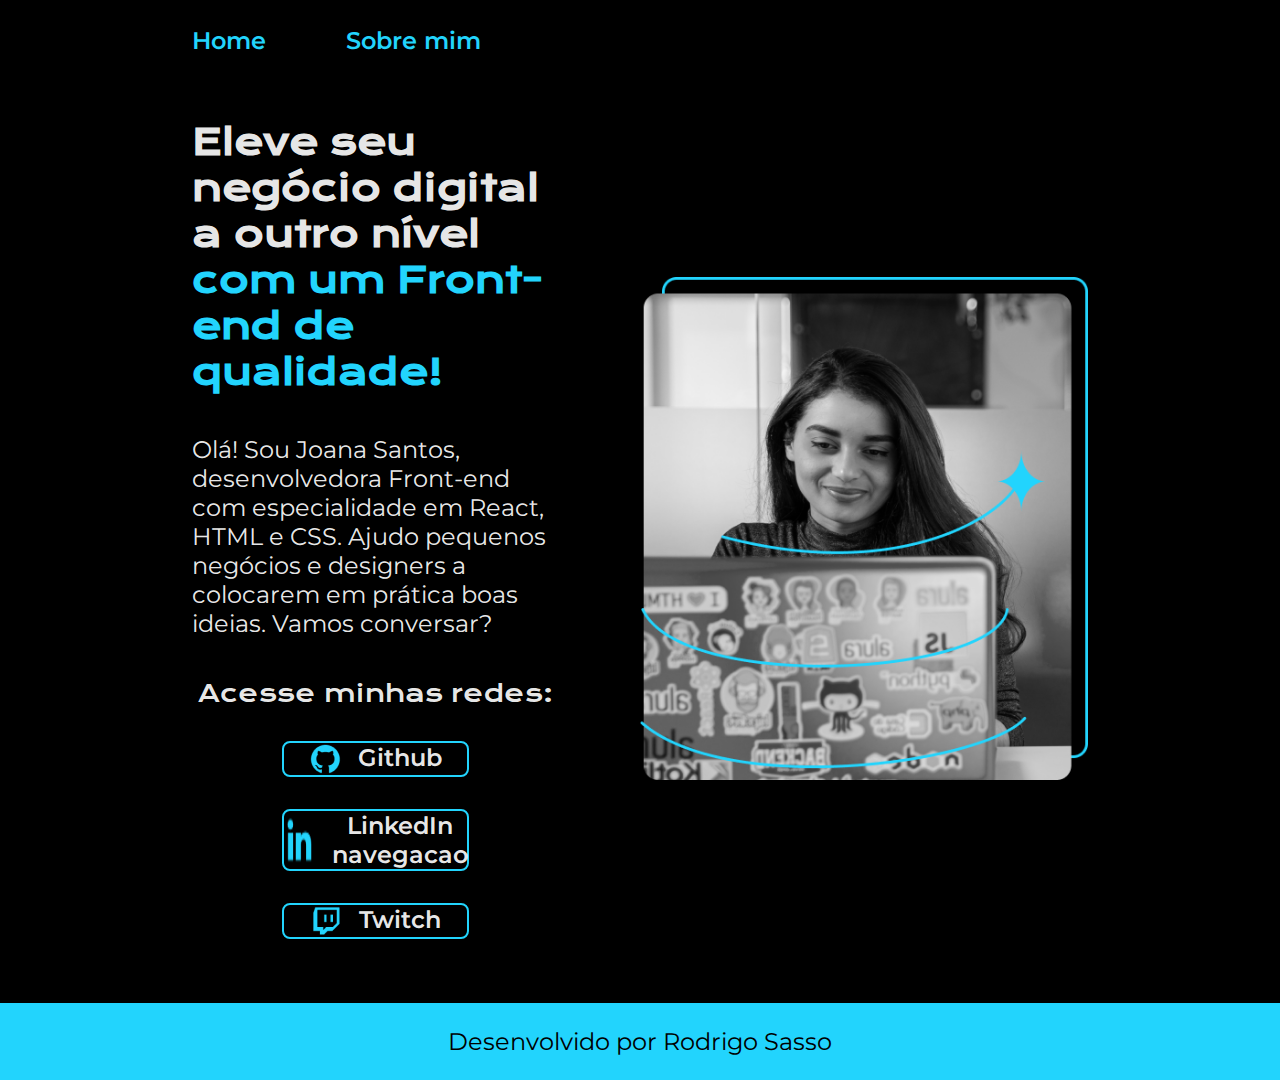
<file: index.html>
<!DOCTYPE html>
<html lang="pt-BR">
<head>
    <meta charset="UTF-8">
    <meta http-equiv="X-UA-Compatible" content="IE=edge">
    <meta name="viewport" content="width=device-width, initial-scale=1.0">
    <title>Portfolio</title>
</head>
<link rel="stylesheet" href="styles/style.css">
<body>
    <header class="cabecalho">
        <nav class="cabecalho__menu">
            <a class="cabecalho__menu__link" href="index.html">Home</a>
            <a class="cabecalho__menu__link" href="about.html">Sobre mim</a>
        </nav>
    </header>
    <main class="apresentacao">
        <section class="apresentacao__conteudo">
            <h1 class="apresentacao__conteudo__titulo">Eleve seu negócio digital a outro nível <strong class="titulo-destaque">com um Front-end de qualidade!</strong></h1>
            <p class="apresentacao__conteudo__texto">Olá! Sou Joana Santos, desenvolvedora Front-end com especialidade em React, HTML e CSS. Ajudo pequenos negócios e designers a colocarem em prática boas ideias. Vamos conversar?</p>
            <div class="apresentacao__links">
                <h2 class="apresentacao__links__subtitulo">Acesse minhas redes:</h2>
                <a class="apresentacao__links__navegacao" href="https://github.com/">
                    <img src="assets/github.png" alt="">
                    Github
                </a>
                <a class="apresentacao__links__navegacao" href="https://www.linkedin.com/in/rodrigo-sasso-8a7983144/">
                    <img src="assets/linkedin.png" alt="">
                    LinkedIn
                navegacao
                <a class="apresentacao__links__navegacao" href="https://www.twitch.tv/cnotbusch/videos">
                    <img src="assets/twitch.png" alt="">
                    Twitch
                </a>
            </div>
        </section>
        <img class="apresentacao__imagem" src="assets/Imagem.png" alt="Joana Santos programando">
    </main>
    <footer class="rodape">
        <p>Desenvolvido por Rodrigo Sasso</p>
    </footer>
</body>
</html>
</file>
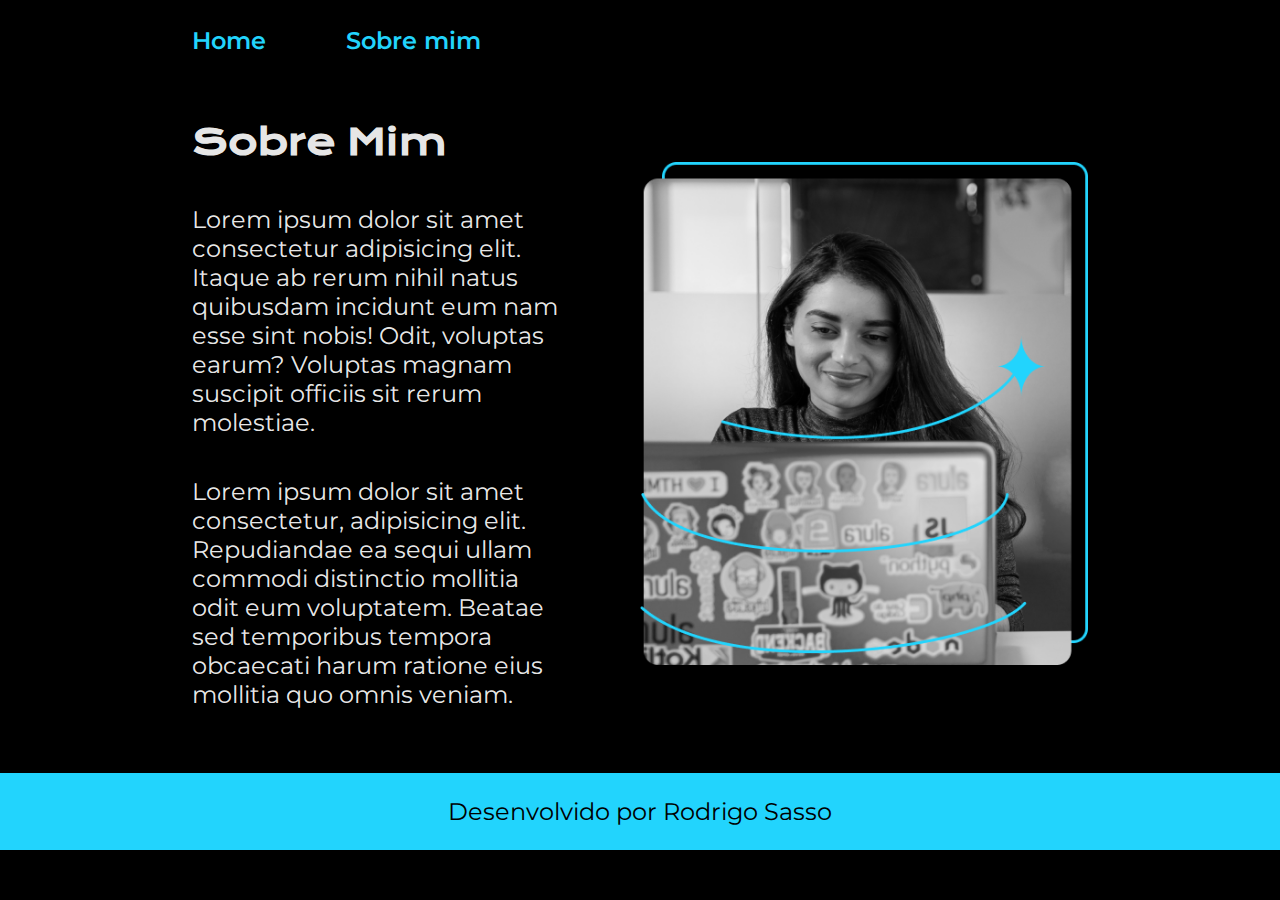
<file: about.html>
<!DOCTYPE html>
<html lang="pt-BR">
<head>
    <meta charset="UTF-8">
    <meta name="viewport" content="width=device-width, initial-scale=1.0">
    <title>Sobre mim</title>
    <link rel="stylesheet" href="styles/style.css">
</head>
<body>
    <header class="cabecalho">
        <nav class="cabecalho__menu">
            <a class="cabecalho__menu__link" href="index.html">Home</a>
            <a class="cabecalho__menu__link" href="about.html">Sobre mim</a>
        </nav>
    </header>

    <main class="apresentacao">
        <section class="apresentacao__conteudo">
            <h1 class="apresentacao__conteudo__titulo">Sobre Mim</h1>
            <p class="apresentacao__conteudo__texto">Lorem ipsum dolor sit amet consectetur adipisicing elit. Itaque ab rerum nihil natus quibusdam incidunt eum nam esse sint nobis! Odit, voluptas earum? Voluptas magnam suscipit officiis sit rerum molestiae.</p>
            <p class="apresentacao__conteudo__texto">Lorem ipsum dolor sit amet consectetur, adipisicing elit. Repudiandae ea sequi ullam commodi distinctio mollitia odit eum voluptatem. Beatae sed temporibus tempora obcaecati harum ratione eius mollitia quo omnis veniam.</p>
        </section>
        <img class="apresentacao__imagem" src="assets/Imagem.png" alt="Joana Santos programando">
    </main>

    <footer class="rodape">
        <p>Desenvolvido por Rodrigo Sasso</p>
    </footer>
</body>
</html>
</file>
<file: styles/style.css>
@import url('https://fonts.googleapis.com/css2?family=Krona+One&family=Montserrat:wght@400;600&display=swap');

* {
    margin: 0;
    padding: 0;
}

:root {
    --cor-primaria: #000000;
    --cor-secundaria: #F6F6F6F6;
    --cor-terciaria: #22D4FD;
    --cor-hover: #272727;

    --fonte-primaria: 'Krona One', sans-serif;
    --fonte-secundaria: 'Montserrat', sans-serif;
}

body {
    /* height: 100vh; */
    box-sizing: border-box;
    background-color: var(--cor-primaria);
    color: var(--cor-secundaria);
}

.cabecalho {
    padding: 2% 0% 0% 15%;
}

.cabecalho__menu {
    display: flex;
    gap: 80px;
}

.cabecalho__menu__link {
    font-family: var(--fonte-secundaria);
    font-size: 1.5rem;
    font-weight: 600;
    color: var(--cor-terciaria);
    text-decoration: none;
}

.titulo-destaque {
    color: var(--cor-terciaria);
}

.apresentacao {
    padding: 5% 15%;
    display: flex;
    align-items: center;
    justify-content: space-between;
    gap: 82px;
}

.apresentacao__conteudo {
    width: 615px;
    display: flex;
    flex-direction: column;
    gap: 40px;
}

.apresentacao__conteudo__titulo {
    font-size: 2.25rem;
    font-family: var(--fonte-primaria);
}

.apresentacao__conteudo__texto {
    font-size: 1.5rem;
    font-family: var(--fonte-secundaria);
}

.apresentacao__links {
    display: flex;
    flex-direction: column;
    justify-content: space-between;
    align-items: center;
    gap: 32px;
}

.apresentacao__links__subtitulo {
    font-family: var(--fonte-primaria);
    font-weight: 400;
    font-size: 1.5rem;
}

.apresentacao__links__navegacao {
    /* background-color: #22D4FD; */
    display: flex;
    justify-content: center;
    gap: 16px;
    border: 2px solid var(--cor-terciaria);
    width: 50%;
    text-align: center;
    border-radius: 8px;
    font-size: 1.5rem;
    font-weight: 600;
    padding: 21,5px 0;
    text-decoration: none;
    color: var(--cor-secundaria);
    font-family: var(--fonte-secundaria);
}

.apresentacao__links__navegacao:hover {
    background-color: var(--cor-hover);
}

.apresentacao__imagem {
    width: 50%;
}

.rodape {
    padding: 24px;
    color: var(--cor-primaria);
    background-color: var(--cor-terciaria);
    text-align: center;
    font-family: var(--fonte-secundaria);
    font-size: 1.5rem;
    font-weight: 400;
}

@media (max-width: 1200px) {
    .cabecalho {
        padding: 10%;
    }

    .cabecalho__menu {
        justify-content: center;
    }

    .apresentacao {
        flex-direction: column-reverse;
        padding: 5%;
    }

    .apresentacao__conteudo {
        width: auto;
    }
}
</file>
